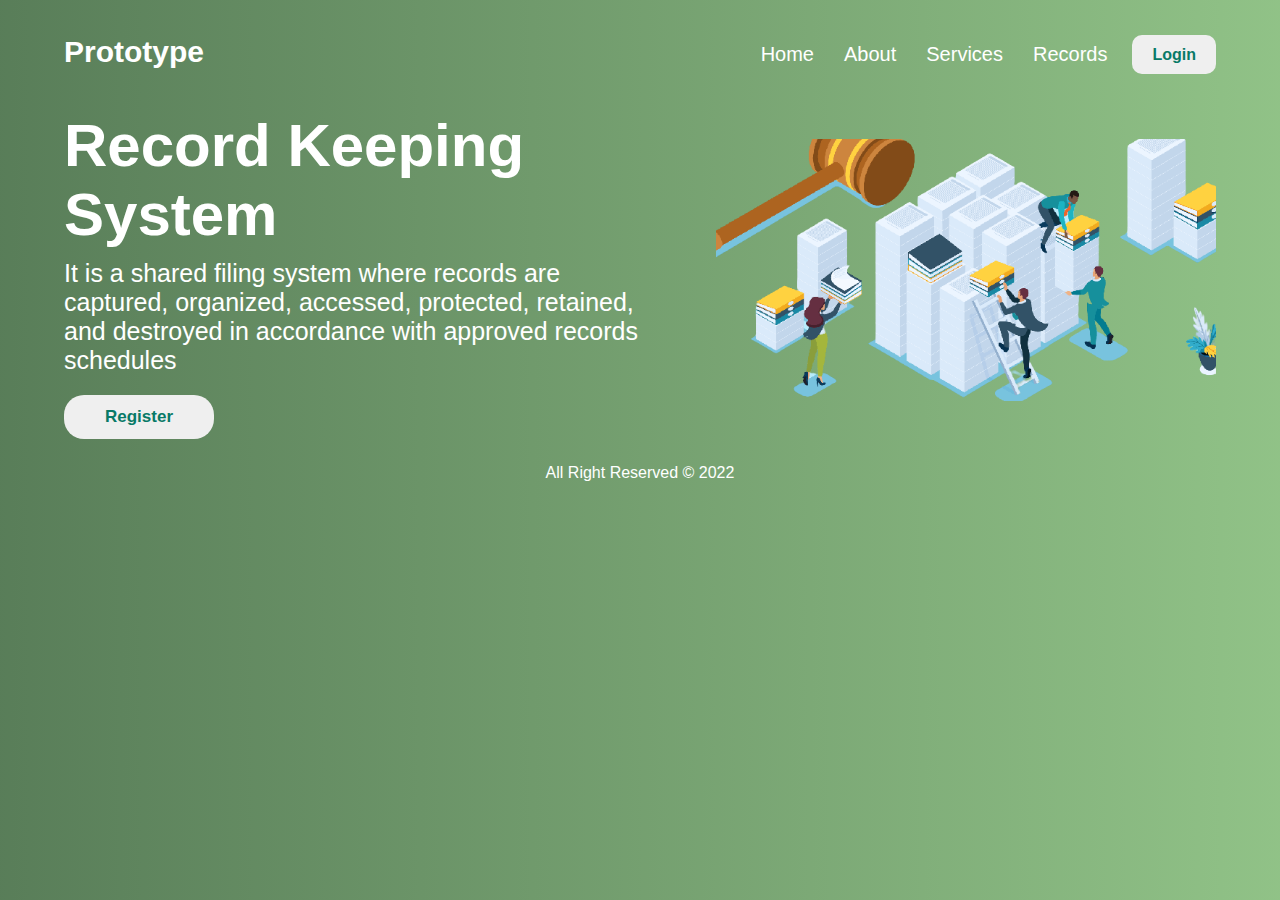
<file: index.html>
<!DOCTYPE html>
<html lang="en">
<head>
  <meta charset="UTF-8">
  <meta http-equiv="X-UA-Compatible" content="IE=edge">
  <meta name="viewport" content="width=device-width, initial-scale=1.0">
  <link rel="stylesheet" href="menu.css">
  <title>Record Keeping Page</title>

  <style>
    footer {
      text-align: center;
      bottom: 0px;
    }
  </style>
</head>
<body>
 <nav>
   <div class="logo">Prototype</div>
   <!-- toggle menu button -->
   <span class="menubtn" onclick="openNav()">&#9776;</span>
 
   <div class="navLinks">
     <ul>
       <li><a href="index.html">Home</a></li>
       <li><a href="about.html">About</a></li>
       <li><a href="services.html">Services</a></li>
       <li><a href="records.html">Records</a></li>
       <button type="button">Login</button>
     </ul>
   </div>
 </nav>
   <!-- responsive side navbar -->
   <div class="sideNav" id="sidenav">
     <a href="#" class="closeBtn" onclick="closeNav()"> &#10006;</a>
     <a href="#">Home</a>
     <a href="#">About</a>
     <a href="#">Services</a>
     <a href="#">Records</a>
     <a href="#"><button type="button">Login</button> </a>
   </div>
   
   <!-- Header content with banner image -->
   <div class="row">
     <div class="column1">
       <h1>Record Keeping System</h1>
       <p>It is a shared filing system where records are captured, organized, accessed, protected, retained, and destroyed in accordance with approved records schedules</p>
       <button>Register</button>
     </div>
     <div class="column2">
       <img src="record-pic.png" alt="banner" width="500px">
     </div>
   </div>

   <footer>All Right Reserved &copy 2022</footer>
   
  
   <!-- javascript to make side menu appear -->
 <script>
   function openNav() {
     document.getElementById("sidenav").style.width = "50%";
   }
   function closeNav() {
     document.getElementById("sidenav").style.width = "0%";
   }
 </script>
 
</body>
</html>
</file>
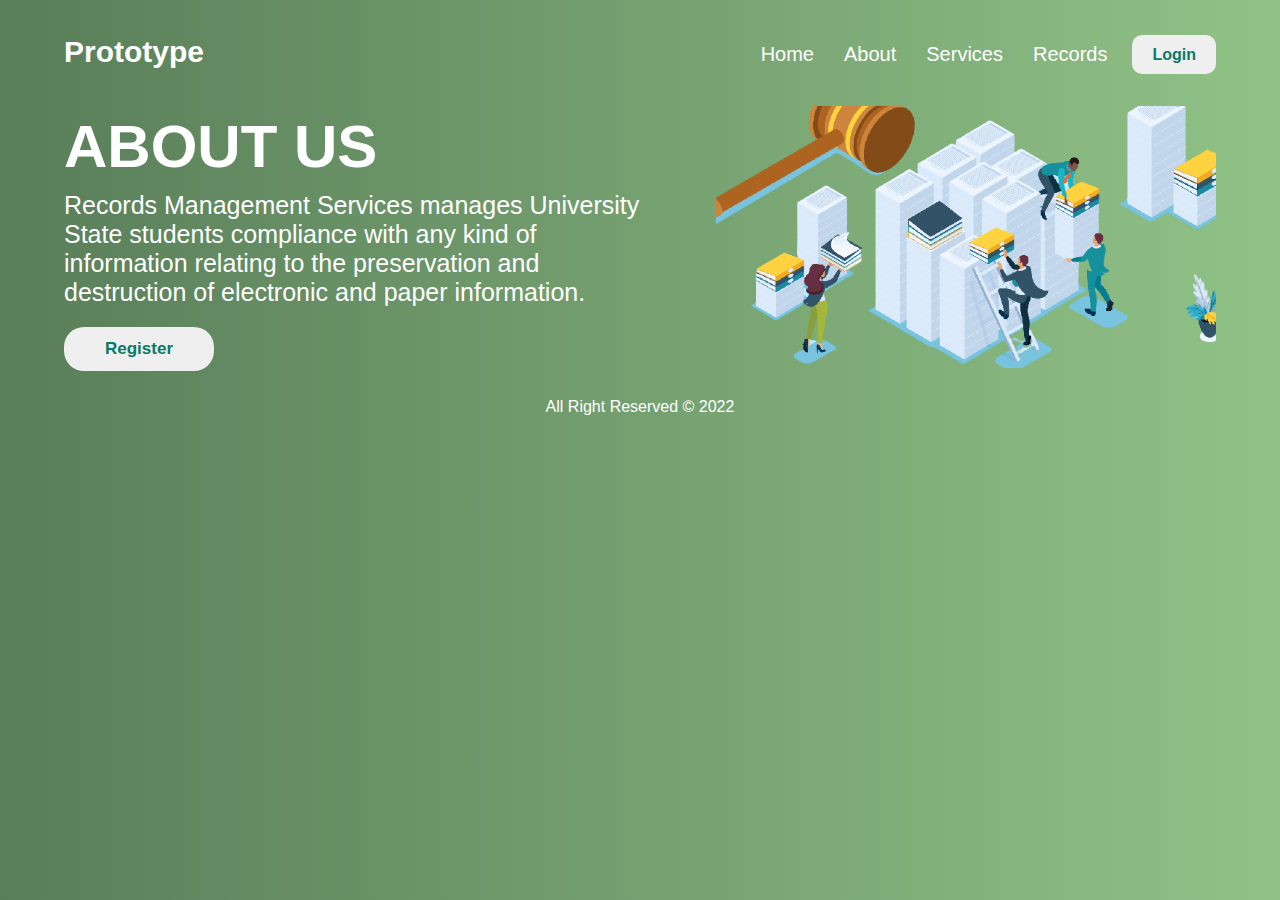
<file: about.html>
<!DOCTYPE html>
<html lang="en">
<head>
  <meta charset="UTF-8">
  <meta http-equiv="X-UA-Compatible" content="IE=edge">
  <meta name="viewport" content="width=device-width, initial-scale=1.0">
  <link rel="stylesheet" href="menu.css">
  <title>Record Keeping Page</title>

  <style>
    footer {
      text-align: center;
      bottom: 0px;
    }
  </style>
</head>
<body>
 <nav>
   <div class="logo">Prototype</div>
   <!-- toggle menu button -->
   <span class="menubtn" onclick="openNav()">&#9776;</span>
 
   <div class="navLinks">
     <ul>
       <li><a href="index.html">Home</a></li>
       <li><a href="about.html">About</a></li>
       <li><a href="services.html">Services</a></li>
       <li><a href="records.html">Records</a></li>
       <button type="button">Login</button>
     </ul>
   </div>
 </nav>
   <!-- responsive side navbar -->
   <div class="sideNav" id="sidenav">
     <a href="#" class="closeBtn" onclick="closeNav()"> &#10006;</a>
     <a href="#">Home</a>
     <a href="#">About</a>
     <a href="#">Services</a>
     <a href="#">Records</a>
     <a href="#"><button type="button">Login</button> </a>
   </div>
   
   <!-- Header content with banner image -->
   <div class="row">
     <div class="column1">
       <h1>ABOUT US</h1>
       <p>Records Management Services manages University State students compliance with any kind of information relating to the preservation and destruction of electronic and paper information.</p>
       <button>Register</button>
     </div>
     <div class="column2">
       <img src="record-pic.png" alt="banner" width="500px">
     </div>
   </div>

   <footer>All Right Reserved &copy 2022</footer>
   
  
   <!-- javascript to make side menu appear -->
 <script>
   function openNav() {
     document.getElementById("sidenav").style.width = "50%";
   }
   function closeNav() {
     document.getElementById("sidenav").style.width = "0%";
   }
 </script>
 
</body>
</html>
</file>
<file: menu.css>
*{
    padding: 0;
    margin: 0;
    box-sizing: border-box;
  }
  body {
    background-image: linear-gradient(to right, rgba(33, 82, 33, 0.75), rgba(117, 179, 105, 0.8));
    background-size: cover;
    background-attachment: fixed;
    color: white;
    font-family: 'Fira Sans', sans-serif;
  }
  nav {
    width: 100%;
    height: 80px;
    display: flex;
    justify-content: space-between;
    padding: 35px 5%;
  }
  nav .logo{
    font-size: 30px;
    font-weight: 700;
  }
  nav ul{
    display: flex;
    list-style: none;
  }
  nav ul li{
    padding: 8px 15px;
    border-radius: 10px;
    transition: 0.2s ease-in;
  }
  nav ul li a{
    color: white;
    font-size: 20px;
    font-weight: 500;
    text-decoration: none;
  }
  nav .navLinks button{
    padding: 2px 20px;
    border-radius: 10px;
    color: rgb(8, 122, 103);
    font-size: 16px;
    border-style: none;
    font-weight: 700;
    margin-left: 10px;
  }
  nav ul li:hover{
    background-color: rgb(8, 122, 103);
  }
  nav .menubtn{
    font-size: 30px;
    font-weight: bolder;
    cursor: pointer;
    display: none;
  }
   
  /* responsive navbar css */
  @media screen and (max-width: 600px) {
    nav .menubtn{
      display: flex;
    }
    nav .navLinks{
      display: none;
    }
    .sideNav {
      display: block !important;
    }
  }
   
  .sideNav{
    height: 100%;
    position: fixed;
    top: 0;
    right: 0%;
    background-color: rgb(8, 122, 103);
    overflow-x: hidden;
    transition: 0.3s ease-in;
    padding-top: 60px;
    display: none;
  }
   
  .sideNav a{
    padding: 8px 8px 8px 40px;
    display: block;
    font-size: 25px;
    font-weight: 500;
    color: #d1d1d1;
    transition: 0.3s;
    text-decoration: none;
  }
  .sideNav a button {
    padding: 10px 20px;
    border-radius: 10px;
    color: rgb(8, 122, 103);
    font-size: 16px;
    border-style: none;
    font-weight: 700;
  }
  .sideNav a:hover{
    color: white;
  }
  .sideNav .closeBtn{
    position: absolute;
    top: 10px;
    right: 25px;
    font-size: 20px;
    margin-left: 50px;
  }
   
  .row{
    display: flex;
    justify-content: space-between;
    align-items: center;
    margin: 2% 5%;
  }
  .row .column1 {
    padding-right: 50px;
    margin-top: 5px;
    vertical-align: middle;
  }
  .column1 h1 {
    font-size: 60px;
    margin-bottom: 10px;
  }
  .column1 p {
    font-size: 25px;
    margin-bottom: 20px;
  }
  .column1 button {
    width: 150px;
    padding: 12px 20px;
    border-radius: 20px;
    border-style: none;
    color: rgb(8, 122, 103);
    font-size: 17px;
    font-weight: 600;
  }
 
  /* Header content responsive */
  @media screen and (max-width: 980px) {
    .column2 img {
      width: 350px;
    }
    .column1 h1 {
      font-size: 40px;
    }
    .column1 p{
      font-size: 17px;
    }
    .row {
      margin-top: 80px;
    }
  }
   
  @media screen and (max-width: 600px) {
   
    .column1 h1 {
      font-size: 30px;
    }
    .row {
      flex-direction: column;
   
    }
    .row .column1 {
      padding: 30px;
    }
  }
</file>
